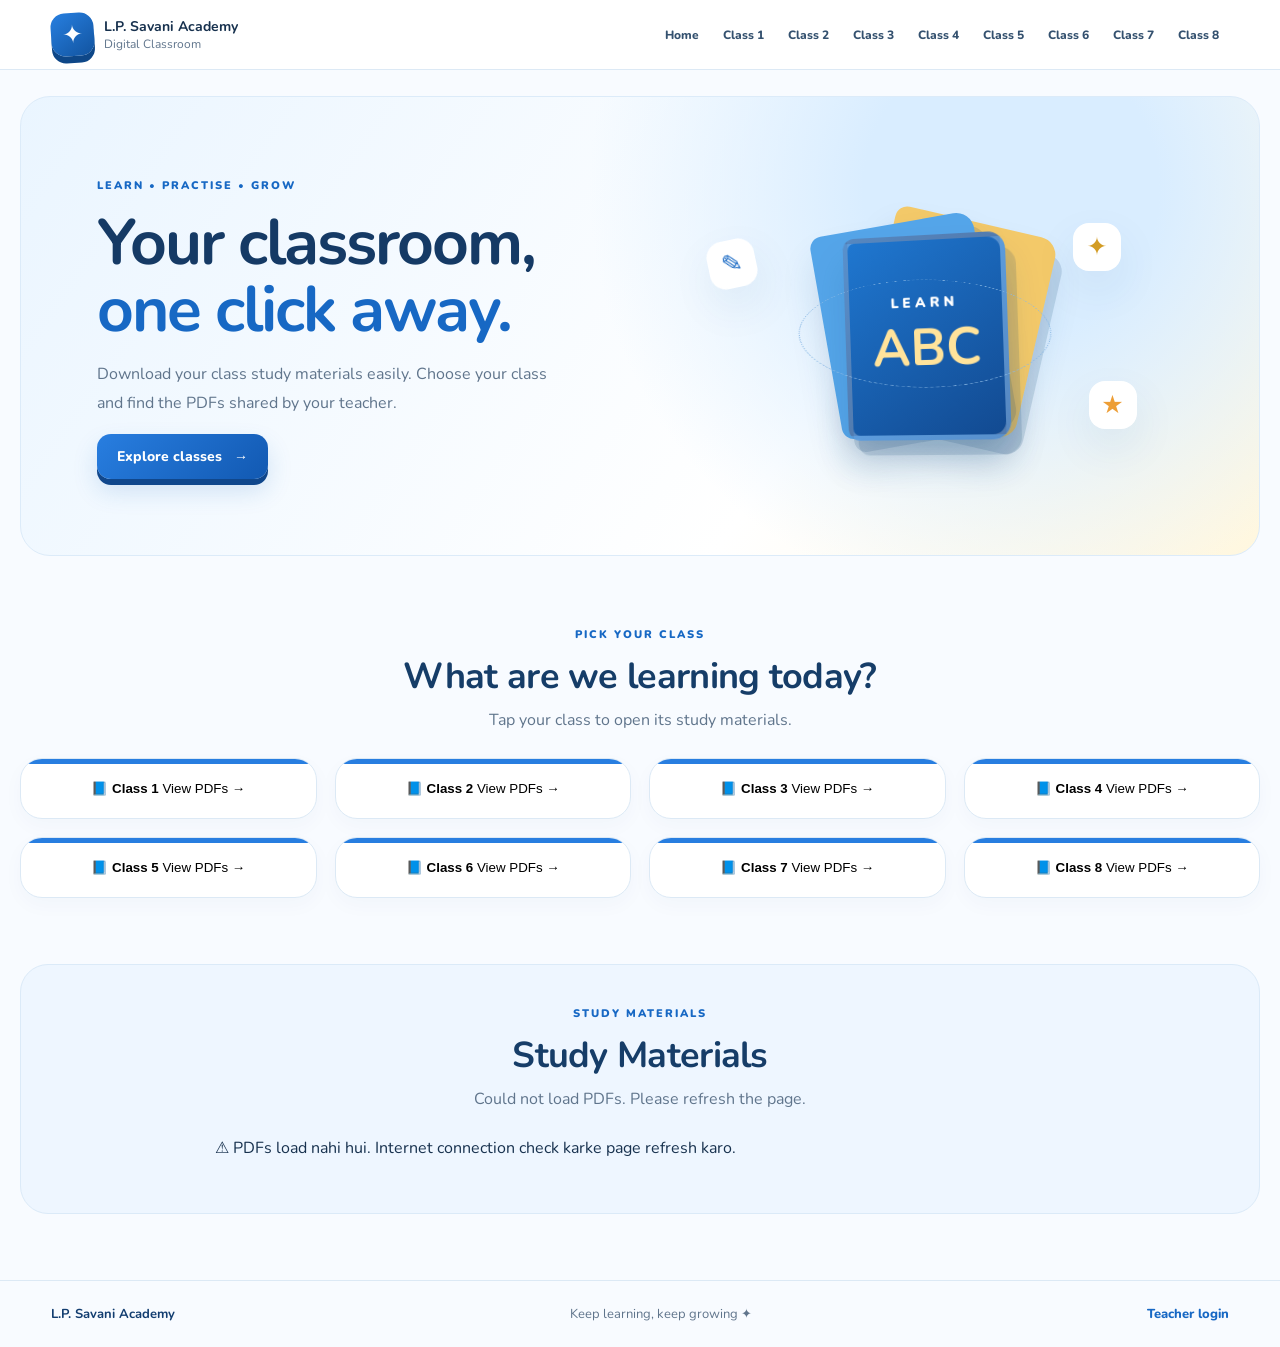
<file: index.html>
<!doctype html>
<html lang="en">
<head>
  <meta charset="UTF-8">
  <meta name="viewport" content="width=device-width, initial-scale=1">
  <meta name="description" content="Download class-wise study materials from L.P. Savani Academy Digital Classroom.">
  <title>L.P. Savani Academy | Digital Classroom</title>
  <link rel="stylesheet" href="style.css">
</head>
<body>
  <header class="site-header">
    <a class="brand" href="index.html" aria-label="L.P. Savani Academy home">
      <span class="brand-mark">✦</span><span><strong>L.P. Savani Academy</strong><small>Digital Classroom</small></span>
    </a>
    <nav class="class-nav" aria-label="Class navigation">
      <a href="#home">Home</a>
      <a href="#class-1">Class 1</a><a href="#class-2">Class 2</a><a href="#class-3">Class 3</a><a href="#class-4">Class 4</a>
      <a href="#class-5">Class 5</a><a href="#class-6">Class 6</a><a href="#class-7">Class 7</a><a href="#class-8">Class 8</a>
    </nav>
  </header>

  <main>
    <section class="hero" id="home">
      <div class="hero-copy">
        <span class="eyebrow">LEARN • PRACTISE • GROW</span>
        <h1>Your classroom,<br><span>one click away.</span></h1>
        <p>Download your class study materials easily. Choose your class and find the PDFs shared by your teacher.</p>
        <a class="button button-primary" href="#classes">Explore classes <span aria-hidden="true">→</span></a>
      </div>
      <div class="hero-art" aria-hidden="true">
        <div class="float-icon float-one">✎</div><div class="float-icon float-two">✦</div><div class="float-icon float-three">★</div>
        <div class="book book-back"></div><div class="book book-middle"></div>
        <div class="book book-front"><span>LEARN</span><b>ABC</b></div>
        <div class="hero-orbit"></div>
      </div>
    </section>

    <section class="section" id="classes">
      <div class="section-heading"><span class="eyebrow">PICK YOUR CLASS</span><h2>What are we learning today?</h2><p>Tap your class to open its study materials.</p></div>
      <div class="class-grid" id="class-grid"></div>
    </section>
    <section class="section materials-section" id="materials" aria-live="polite">
      <div class="section-heading"><span class="eyebrow">STUDY MATERIALS</span><h2 id="materials-title">Choose a class</h2><p id="materials-help">Your teacher's published PDFs will appear here.</p></div>
      <div class="pdf-list" id="pdf-list"><div class="empty-state">📚 Choose a class above to see its PDFs.</div></div>
    </section>
  </main>
  <footer><strong>L.P. Savani Academy</strong><span>Keep learning, keep growing ✦</span><a href="admin.html">Teacher login</a></footer>
  <script type="module" src="app.js"></script>
</body>
</html>
</file>
<file: style.css>
@import url('https://fonts.googleapis.com/css2?family=Nunito:wght@400;600;700;800;900&display=swap');
:root{--blue:#1768c4;--deep:#123d70;--sky:#eaf5ff;--gold:#f3c969;--ink:#17314e;--muted:#60758c;--white:#fff;--line:#dce9f5;--shadow:0 18px 45px #164a7b14}
*{box-sizing:border-box}html{scroll-behavior:smooth;scroll-padding-top:90px}body{margin:0;background:#f8fbff;color:var(--ink);font-family:Nunito,system-ui,sans-serif}a{color:inherit;text-decoration:none}.site-header{position:sticky;top:0;z-index:10;background:#ffffffed;backdrop-filter:blur(14px);border-bottom:1px solid var(--line);padding:13px clamp(16px,4vw,60px);display:flex;align-items:center;justify-content:space-between;gap:22px}.brand{display:flex;align-items:center;gap:10px;white-space:nowrap}.brand-mark{display:grid;place-items:center;width:43px;height:43px;border-radius:14px;background:linear-gradient(145deg,#277fe0,#1254a0);color:#fff;font-size:25px;box-shadow:0 7px 0 #0e4788;transform:rotate(-4deg)}.brand strong,.brand small{display:block}.brand strong{font-size:14px}.brand small{font-size:12px;color:var(--muted)}.class-nav{display:flex;gap:4px;flex-wrap:wrap;justify-content:flex-end}.class-nav a{font-size:12px;font-weight:800;padding:8px 10px;border-radius:10px;color:#34516f}.class-nav a:hover{background:var(--sky);color:var(--blue)}.hero{margin:26px auto 0;max-width:1320px;width:calc(100% - 40px);min-height:360px;border-radius:30px;padding:clamp(28px,6vw,76px);display:grid;grid-template-columns:1.05fr .95fr;align-items:center;overflow:hidden;position:relative;background:radial-gradient(circle at 80% 20%,#d9edff 0 14%,transparent 40%),linear-gradient(125deg,#eaf5ff,#fff 65%,#fff7df);border:1px solid #dcebf9}.hero-copy{position:relative;z-index:2;max-width:560px}.eyebrow{display:inline-block;color:var(--blue);font-size:11px;font-weight:900;letter-spacing:2px}.hero h1{font-size:clamp(36px,5vw,64px);line-height:1.05;letter-spacing:-2px;margin:15px 0;color:#153a65}.hero h1 span{color:var(--blue)}.hero p{max-width:470px;color:var(--muted);line-height:1.8;font-size:16px}.button{display:inline-flex;align-items:center;justify-content:center;gap:12px;padding:13px 20px;border:0;border-radius:14px;font:800 14px Nunito;cursor:pointer;transition:transform .2s,box-shadow .2s}.button:hover{transform:translateY(-3px)}.button-primary{background:linear-gradient(135deg,#287ee0,#1259b2);color:#fff;box-shadow:0 6px 0 #10478c,0 12px 25px #1b69bf2b}.button-light{background:#eef6ff;color:#1758a0}.hero-art{height:270px;position:relative;display:grid;place-items:center;perspective:800px}.hero-orbit{position:absolute;width:250px;height:250px;border:1px dashed #8bb9e4;border-radius:50%;transform:rotateX(65deg)}.book{position:absolute;width:165px;height:205px;border-radius:12px 18px 18px 12px;box-shadow:10px 15px 0 #0d3d6a24,0 25px 35px #174b7b25;transform-style:preserve-3d;animation:float 4s ease-in-out infinite}.book-back{background:#f3c969;transform:translate(30px,-3px) rotate(13deg)}.book-middle{background:#54a5e9;transform:translate(-18px,0) rotate(-10deg);animation-delay:-1s}.book-front{background:linear-gradient(145deg,#1f77d0,#124a91);transform:translate(0,12px) rotateY(-10deg) rotateZ(-2deg);display:flex;flex-direction:column;align-items:center;justify-content:center;color:#fff;border:5px solid #ffffff45}.book-front span{font-size:14px;letter-spacing:4px;font-weight:900}.book-front b{font-size:52px;color:#ffe39b}.float-icon{position:absolute;z-index:2;display:grid;place-items:center;width:48px;height:48px;background:#fff;border-radius:16px;box-shadow:var(--shadow);font-size:25px;color:var(--blue);animation:float 3.5s ease-in-out infinite}.float-one{left:8%;top:18%;transform:rotate(-12deg)}.float-two{right:12%;top:12%;color:#d39c24;animation-delay:-.8s}.float-three{right:9%;bottom:12%;color:#ed9e36;animation-delay:-1.5s}.section{max-width:1320px;width:calc(100% - 40px);margin:66px auto}.section-heading{text-align:center;margin-bottom:27px}.section-heading h2{font-size:clamp(25px,3vw,36px);margin:8px 0;color:#163d68;letter-spacing:-.7px}.section-heading p{margin:0;color:var(--muted)}.class-grid{display:grid;grid-template-columns:repeat(4,minmax(0,1fr));gap:18px}.class-card{background:#fff;border:1px solid var(--line);border-radius:22px;padding:22px 18px;text-align:center;box-shadow:0 7px 20px #164a7b08;transition:transform .25s,box-shadow .25s;position:relative;overflow:hidden}.class-card:before{content:"";position:absolute;inset:0 0 auto;height:5px;background:var(--card-color,#287ee0)}.class-card:hover{transform:translateY(-7px) rotateX(2deg);box-shadow:0 18px 32px #164a7b17}.class-illustration{height:88px;display:grid;place-items:center;font-size:54px;filter:drop-shadow(0 8px 4px #214a7419);transform:rotate(-5deg)}.class-card h3{margin:8px 0 3px;font-size:20px}.class-card p{margin:0 0 17px;font-size:13px;color:var(--muted)}.class-card .button{width:100%;padding:11px}.materials-section{background:#eef6ff;border:1px solid #dbeaf8;border-radius:28px;padding:36px 28px;min-height:250px}.pdf-list{max-width:850px;margin:auto;display:grid;gap:12px}.pdf-item{display:flex;align-items:center;gap:15px;background:#fff;padding:16px;border:1px solid var(--line);border-radius:16px}.pdf-icon{width:46px;height:50px;flex:0 0 46px;border-radius:11px;background:#fff0ed;color:#d34c40;display:grid;place-items:center;font-weight:900;font-size:13px}.pdf-info{min-width:0;flex:1}.pdf-info h3{font-size:15px;margin:0 0 3px;overflow-wrap:anywhere}.pdf-info p{font-size:12px;color:var(--muted);margin:0}.download-button{background:#e8f5ec;color:#16703c;padding:10px 14px;white-space:nowrap}.empty-state,.status-message{background:#fff;border:1px dashed #c7dced;border-radius:16px;padding:25px;text-align:center;color:var(--muted)}footer{border-top:1px solid var(--line);padding:24px clamp(20px,4vw,60px);display:flex;justify-content:space-between;gap:16px;align-items:center;color:var(--muted);font-size:13px}footer strong{color:var(--deep)}footer a{font-weight:800;color:var(--blue)}.admin-wrap{max-width:900px;width:calc(100% - 32px);margin:42px auto}.admin-panel{background:white;border:1px solid var(--line);box-shadow:var(--shadow);border-radius:24px;padding:clamp(20px,4vw,36px);margin-bottom:20px}.admin-panel h1,.admin-panel h2{margin-top:0}.form-grid{display:grid;grid-template-columns:1fr 1fr;gap:16px}.field{display:grid;gap:7px}.field.full{grid-column:1/-1}.field label{font-weight:800;font-size:13px}.field input,.field select{width:100%;padding:13px;border:1px solid #cdddeb;border-radius:12px;font:inherit;background:#fff;color:var(--ink)}.field input:focus,.field select:focus{outline:3px solid #d6eaff;border-color:#5b9de0}.form-actions{display:flex;gap:10px;flex-wrap:wrap;margin-top:18px}.notice{font-size:13px;color:var(--muted);line-height:1.6}.danger-button{background:#fff0ef;color:#b3261e;padding:9px 12px}.admin-row{display:flex;align-items:center;gap:12px;padding:13px 0;border-bottom:1px solid var(--line)}.admin-row:last-child{border-bottom:0}.admin-row .pdf-info{flex:1}.hidden{display:none!important}
@keyframes float{0%,100%{translate:0 0}50%{translate:0 -10px}}
@media(max-width:950px){.site-header{align-items:flex-start;flex-direction:column}.class-nav{justify-content:flex-start}.hero{grid-template-columns:1fr .7fr}.class-grid{grid-template-columns:repeat(2,minmax(0,1fr))}}
@media(max-width:620px){.hero{grid-template-columns:1fr;padding:30px 24px}.hero-art{height:230px;grid-row:1}.hero h1{font-size:43px}.hero-copy{text-align:center}.hero p{font-size:14px}.class-grid{gap:12px}.class-card{padding:17px 12px}.class-illustration{height:65px;font-size:43px}.section{margin:44px auto}.materials-section{padding:28px 14px}.pdf-item{align-items:flex-start;flex-wrap:wrap}.pdf-info{min-width:calc(100% - 65px)}.download-button{margin-left:60px}footer{flex-wrap:wrap}.form-grid{grid-template-columns:1fr}.field.full{grid-column:auto}.class-nav{flex-wrap:nowrap;overflow-x:auto;width:100%;padding-bottom:4px}.class-nav a{flex:0 0 auto}}
@media(prefers-reduced-motion:reduce){*,*::before,*::after{animation-duration:.01ms!important;animation-iteration-count:1!important;scroll-behavior:auto!important;transition-duration:.01ms!important}}


/* ==========================================
   LPSA DIGITAL CLASSROOM
   ADDITIONAL CSS — KEEP EXISTING CSS
   Paste at the END of style.css
========================================== */

/* Smooth 3D depth for existing cards */
.class-card {
  transform-style: preserve-3d;
  backface-visibility: hidden;
}

.class-card:hover .class-illustration {
  transform: translateY(-4px) rotate(3deg) scale(1.06);
  transition: transform 0.3s ease;
}

/* Class card keyboard accessibility */
.class-card:focus-visible,
.button:focus-visible,
.class-nav a:focus-visible,
.download-button:focus-visible {
  outline: 3px solid var(--gold);
  outline-offset: 4px;
}

/* Enhanced PDF card hover */
.pdf-item {
  transition:
    transform 0.22s ease,
    box-shadow 0.22s ease,
    border-color 0.22s ease;
}

.pdf-item:hover {
  transform: translateY(-3px);
  border-color: #a9cfee;
  box-shadow: 0 12px 24px #164a7b12;
}

.pdf-icon {
  box-shadow: inset 0 -3px 0 #d34c4010;
}

/* Download button interaction */
.download-button {
  transition: transform 0.2s ease, background 0.2s ease;
}

.download-button:hover {
  transform: translateY(-2px);
  background: #d8f0e0;
}

/* Better admin dashboard layout */
.admin-panel {
  overflow: hidden;
}

.admin-row {
  flex-wrap: wrap;
}

.admin-row .pdf-info {
  min-width: 0;
  overflow-wrap: anywhere;
}

.admin-row button {
  flex-shrink: 0;
}

/* Better form interaction */
.field input:hover,
.field select:hover {
  border-color: #9bbfe3;
}

.field input[type="file"] {
  max-width: 100%;
  font-size: 13px;
}

.form-actions .button {
  min-height: 44px;
}

/* Clear feedback and empty states */
.status-message,
.empty-state {
  line-height: 1.7;
  overflow-wrap: anywhere;
}

.status-message:empty {
  display: none;
}

/* Sticky navigation spacing */
#materials-section,
.materials-section {
  scroll-margin-top: 100px;
}

/* Responsive PDF rows */
@media (max-width: 620px) {
  .admin-row {
    align-items: flex-start;
  }

  .admin-row .pdf-info {
    flex: 1 1 150px;
  }

  .admin-row .danger-button {
    margin-left: auto;
  }

  .form-actions .button {
    width: 100%;
  }

  .pdf-item {
    gap: 12px;
  }

  .download-button {
    margin-left: 58px;
    max-width: calc(100% - 58px);
    white-space: normal;
  }
}

/* Respect reduced-motion preferences */
@media (prefers-reduced-motion: reduce) {
  .class-card,
  .class-illustration,
  .pdf-item,
  .download-button {
    transition: none !important;
    transform: none !important;
  }
}
</file>
